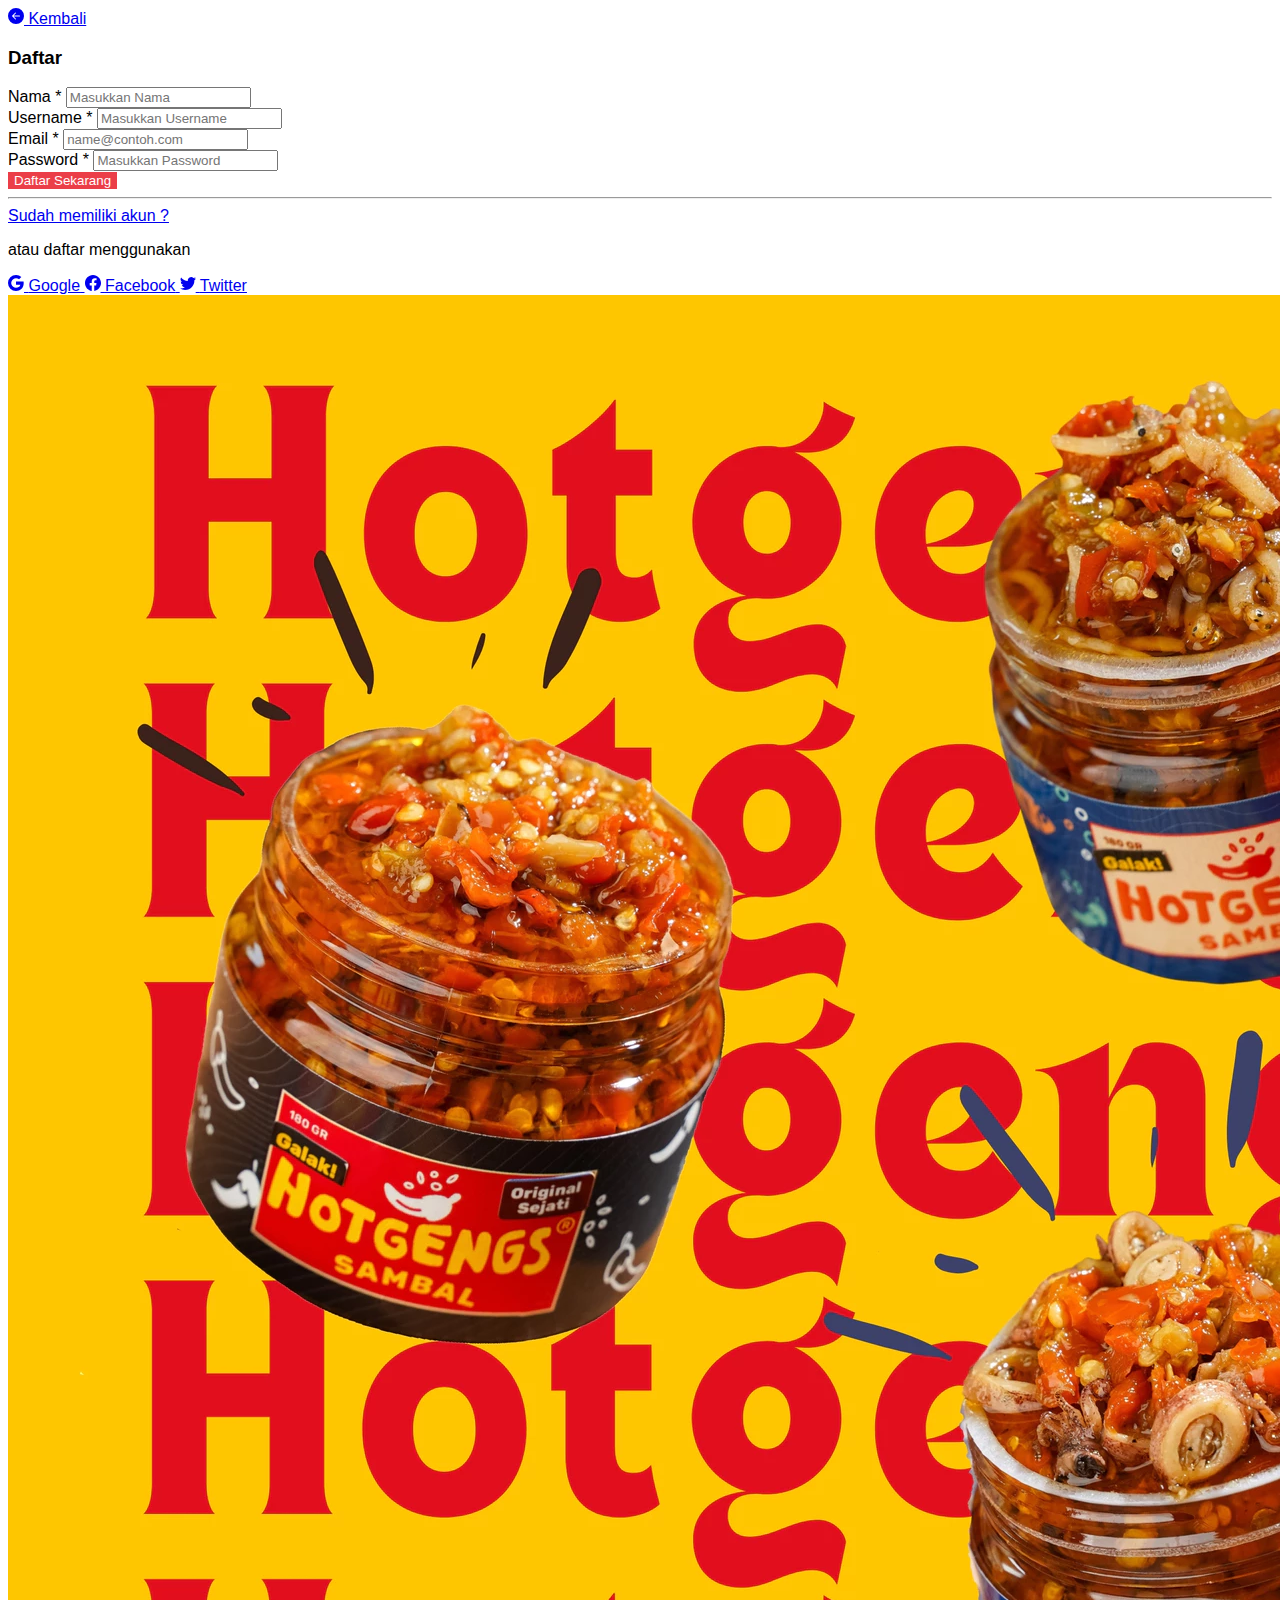
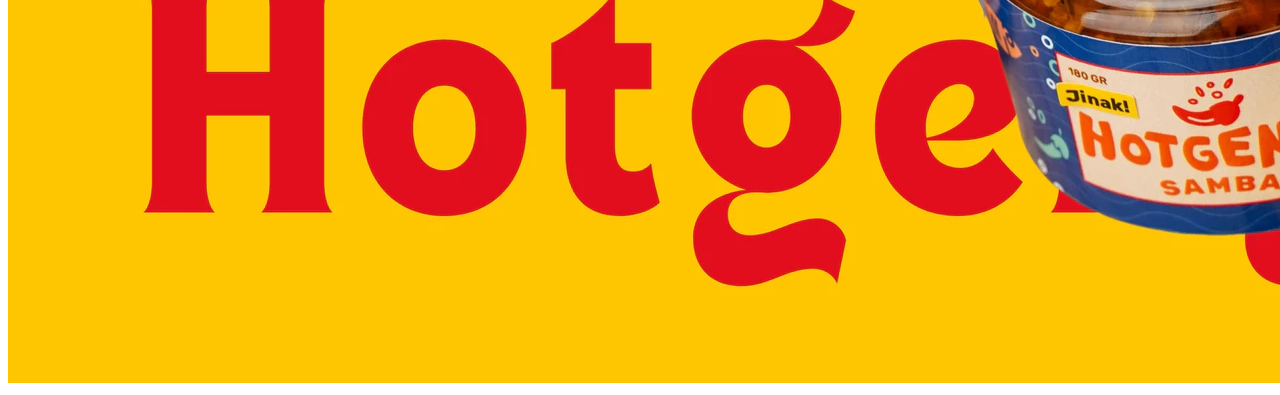
<file: register/index.html>
<!DOCTYPE html>
<html lang="en">

<head>
    <meta charset="UTF-8">
    <meta name="viewport" content="width=device-width, initial-scale=1.0">
    <meta name="theme_color" content="#EB3E48">
    <link rel="icon" href="../ico/hotgengs.ico" type="image/x-icon">
    <link href="https://fonts.googleapis.com/css2?family=Poppins:wght@400;600&display=swap" rel="stylesheet">
    <link rel="stylesheet" href="https://unpkg.com/bootstrap@5.3.2/dist/css/bootstrap.min.css">
    <link rel="stylesheet" href="https://unpkg.com/bs-brain@2.0.3/components/logins/login-4/assets/css/login-4.css">
    <link rel="stylesheet" href="style.css">
    <link rel="manifest" href="../manifest.json">
    <title>Register | HotGengs Official</title>
</head>

<body>

    <section class="p-3 p-md-4 p-xl-3">
        <div class="container">
            <div class="card border-light-subtle shadow-sm">
                <a href="../index.html" class="btn btn-sm btn-danger position-absolute top-0 start-0 m-3">
                    <svg xmlns="http://www.w3.org/2000/svg" width="16" height="16" fill="currentColor" class="bi bi-arrow-left-circle-fill" viewBox="0 0 16 16">
                        <path d="M8 0a8 8 0 1 0 0 16A8 8 0 0 0 8 0m3.5 7.5a.5.5 0 0 1 0 1H5.707l2.147 2.146a.5.5 0 0 1-.708.708l-3-3a.5.5 0 0 1 0-.708l3-3a.5.5 0 1 1 .708.708L5.707 7.5z"/>
                      </svg> Kembali
                </a>
                <div class="row g-0">
                    <div class="col-12 col-md-6">
                        <div class="card-body p-3 p-md-4 p-xl-5">
                            <div class="row">
                                <div class="col-12">
                                    <div class="mb-1">
                                        <h3 class="fw-bolder mt-5">Daftar</h3>
                                    </div>
                                </div>
                            </div>
                            <form action="#!">
                                <div class="row gy-3 gy-md-4 overflow-hidden ">
                                    <div class="col-6">
                                        <label for="nama" class="form-label">Nama <span class="text-danger">*</span></label>
                                        <input type="nama" class="form-control" name="nama" placeholder="Masukkan Nama" required>
                                    </div>
                                    <div class="col-6">
                                        <label for="username" class="form-label">Username <span class="text-danger">*</span></label>
                                        <input type="username" class="form-control" name="username" id="username" value="" placeholder="Masukkan Username" required>
                                    </div>
                                    <div class="col-6">
                                        <label for="email" class="form-label">Email <span class="text-danger">*</span></label>
                                        <input type="email" class="form-control" name="email" id="email" placeholder="name@contoh.com" required>
                                    </div>
                                    <div class="col-6">
                                        <label for="password" class="form-label">Password <span class="text-danger">*</span></label>
                                        <input type="password" class="form-control" name="password" id="password" value="" placeholder="Masukkan Password" required>
                                    </div>
                                    <div class="col-12">
                                        <div class="d-grid">
                                            <button class="btn bsb-btn-xl btn-primary" type="submit">Daftar Sekarang</button>
                                        </div>
                                    </div>
                                </div>
                            </form>
                            <div class="row">
                                <div class="col-12">
                                    <hr class="mt-5 mb-4 border-secondary-subtle">
                                    <div class="d-flex gap-2 gap-md-4 flex-column flex-md-row justify-content-md-start">
                                        <a href="../login/index.html" class="link-secondary text-decoration-none">Sudah memiliki akun ?</a>
                                    </div>
                                </div>
                            </div>
                            <div class="row">
                                <div class="col-12">
                                    <p class="mt-5 mb-4">atau daftar menggunakan</p>
                                    <div class="d-flex gap-3 flex-column flex-xl-row">
                                        <a href="#!" class="btn bsb-btn-xl btn-outline-danger">
                                            <svg xmlns="http://www.w3.org/2000/svg" width="16" height="16" fill="currentColor" class="bi bi-google" viewBox="0 0 16 16">
                                            <path d="M15.545 6.558a9.42 9.42 0 0 1 .139 1.626c0 2.434-.87 4.492-2.384 5.885h.002C11.978 15.292 10.158 16 8 16A8 8 0 1 1 8 0a7.689 7.689 0 0 1 5.352 2.082l-2.284 2.284A4.347 4.347 0 0 0 8 3.166c-2.087 0-3.86 1.408-4.492 3.304a4.792 4.792 0 0 0 0 3.063h.003c.635 1.893 2.405 3.301 4.492 3.301 1.078 0 2.004-.276 2.722-.764h-.003a3.702 3.702 0 0 0 1.599-2.431H8v-3.08h7.545z" />
                                        </svg>
                                            <span class="ms-2 fs-6">Google</span>
                                        </a>
                                        <a href="#!" class="btn bsb-btn-xl btn-outline-danger">
                                            <svg xmlns="http://www.w3.org/2000/svg" width="16" height="16" fill="currentColor" class="bi bi-facebook" viewBox="0 0 16 16">
                                            <path d="M16 8.049c0-4.446-3.582-8.05-8-8.05C3.58 0-.002 3.603-.002 8.05c0 4.017 2.926 7.347 6.75 7.951v-5.625h-2.03V8.05H6.75V6.275c0-2.017 1.195-3.131 3.022-3.131.876 0 1.791.157 1.791.157v1.98h-1.009c-.993 0-1.303.621-1.303 1.258v1.51h2.218l-.354 2.326H9.25V16c3.824-.604 6.75-3.934 6.75-7.951z" />
                                        </svg>
                                            <span class="ms-2 fs-6">Facebook</span>
                                        </a>
                                        <a href="#!" class="btn bsb-btn-xl btn-outline-danger">
                                            <svg xmlns="http://www.w3.org/2000/svg" width="16" height="16" fill="currentColor" class="bi bi-twitter" viewBox="0 0 16 16">
                                            <path d="M5.026 15c6.038 0 9.341-5.003 9.341-9.334 0-.14 0-.282-.006-.422A6.685 6.685 0 0 0 16 3.542a6.658 6.658 0 0 1-1.889.518 3.301 3.301 0 0 0 1.447-1.817 6.533 6.533 0 0 1-2.087.793A3.286 3.286 0 0 0 7.875 6.03a9.325 9.325 0 0 1-6.767-3.429 3.289 3.289 0 0 0 1.018 4.382A3.323 3.323 0 0 1 .64 6.575v.045a3.288 3.288 0 0 0 2.632 3.218 3.203 3.203 0 0 1-.865.115 3.23 3.23 0 0 1-.614-.057 3.283 3.283 0 0 0 3.067 2.277A6.588 6.588 0 0 1 .78 13.58a6.32 6.32 0 0 1-.78-.045A9.344 9.344 0 0 0 5.026 15z" />
                                        </svg>
                                            <span class="ms-2 fs-6">Twitter</span>
                                        </a>
                                    </div>
                                </div>
                            </div>
                        </div>
                    </div>
                    <div class="col-12 col-md-6">
                        <img class="img-fluid rounded-start w-100 h-100 object-fit-cover" loading="lazy" src="../img/reg.svg" alt="regimage">
                    </div>
                </div>
            </div>
        </div>
    </section>

    <script src="https://kit.fontawesome.com/82dcf5717e.js" crossorigin="anonymous"></script>
    <script src="https://code.jquery.com/jquery-3.6.0.min.js"></script>

</body>

</html>
</file>
<file: register/style.css>
body {
    font-family: 'Poppins', sans-serif;
}

.btn-primary {
    background-color: #EB3E48;
    color: #ffffff;
    border: none;
}

.btn-primary:hover {
    background-color: #e20a15;
    color: #ffffff;
}

.btn-primary:focus {
    background-color: #EB3E48 !important;
}
</file>
